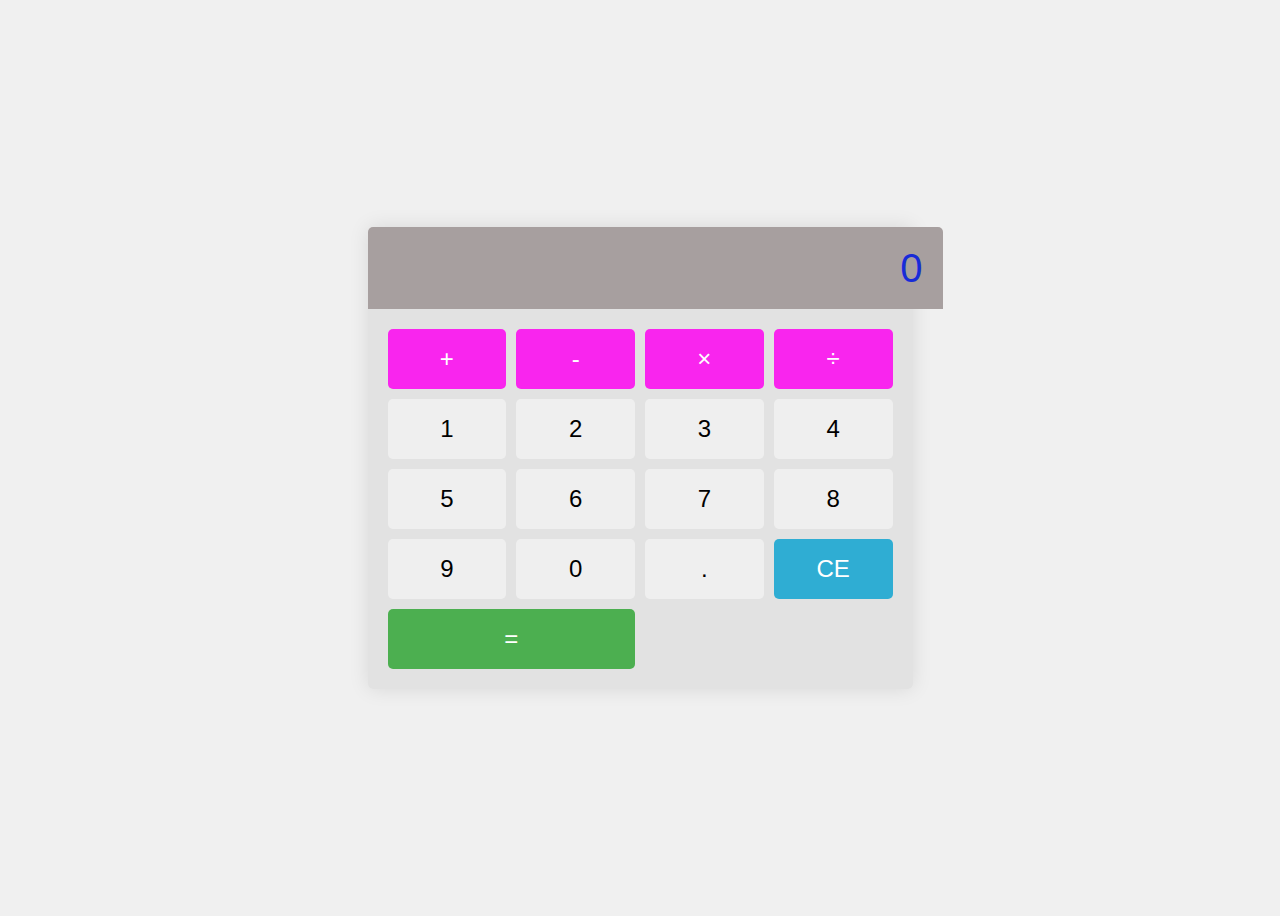
<file: index.html>
<!DOCTYPE html>
<html lang="en">
<head>
    <meta charset="UTF-8">
    <meta name="viewport" content="width=device-width, initial-scale=1.0">
    <title>Calculatrice</title>
    <script defer src="./script.js"></script>
    <link rel="stylesheet" href="./index.css">
</head>
<body>
    <div class="calculator">
        <input type="text" class="calculator-screen" value="" disabled />
        <div class="calculator-keys">
            <button type="button" class="operator" value="+">+</button>
            <button type="button" class="operator" value="-">-</button>
            <button type="button" class="operator" value="*">&times;</button>
            <button type="button" class="operator" value="/">&divide;</button>

            <button type="button" value="1">1</button>
            <button type="button" value="2">2</button>
            <button type="button" value="3">3</button>

            <button type="button" value="4">4</button>
            <button type="button" value="5">5</button>
            <button type="button" value="6">6</button>

            <button type="button" value="7">7</button>
            <button type="button" value="8">8</button>
            <button type="button" value="9">9</button>

            <button type="button" value="0">0</button>
            <button type="button" value=".">.</button>
            <button type="button" class="all-clear" value="all-clear">CE</button>

            <button type="button" class="equal-sign" value="=">=</button>
        </div>
    </div>
</body>
</html>
</file>
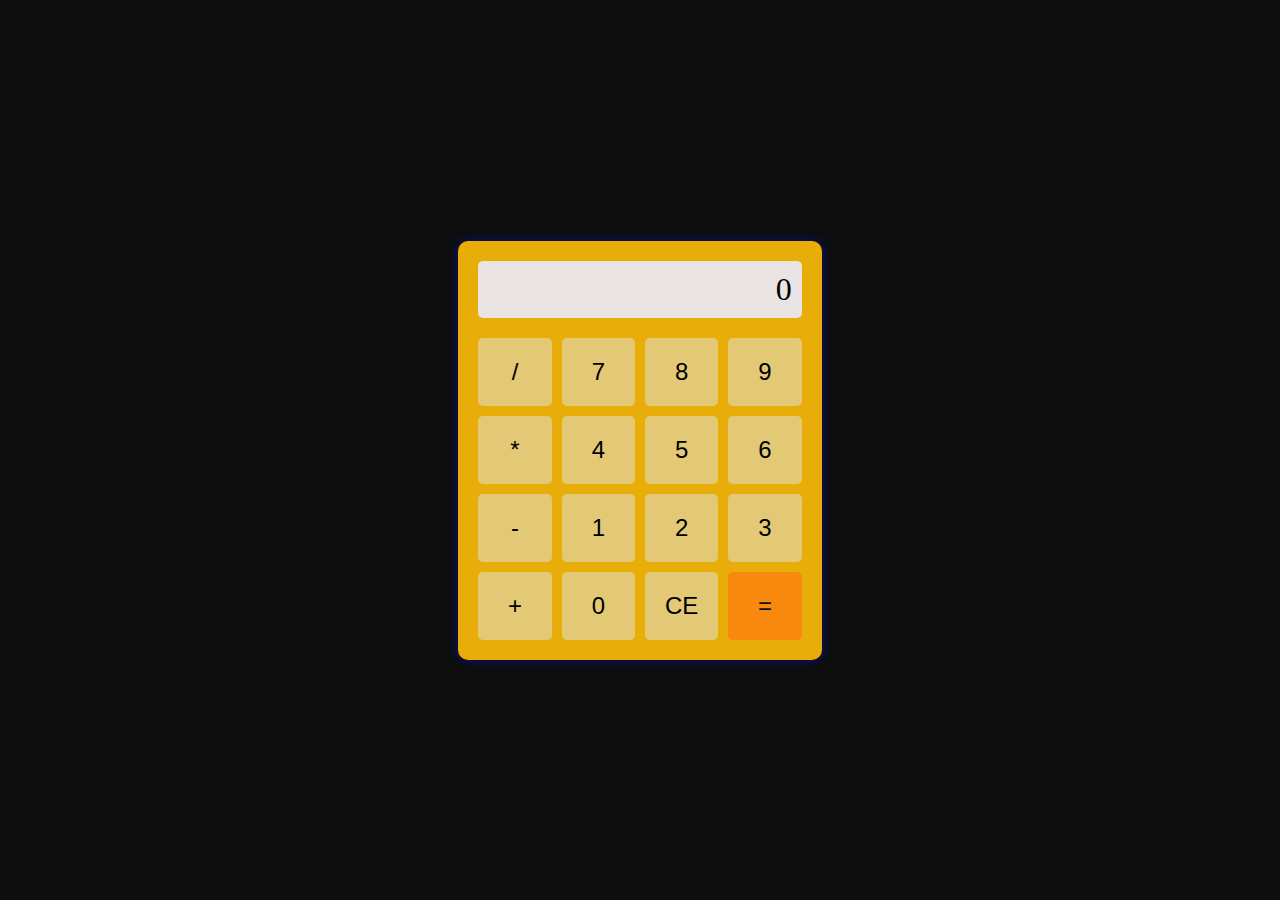
<file: index2.html>
<!DOCTYPE html>
<html lang="en">
<head>
    <meta charset="UTF-8">
    <meta name="viewport" content="width=device-width, initial-scale=1.0">
    <title>Document</title>
    <script defer src="./script2.js"></script>
    <link rel="stylesheet" href="./index2.css">
</head>
<body>
    <body>
        <div class="calculatrice">
          <div class="display" id="display">0</div>
          <div class="buttons">
            <button class="btn" onclick="appendOperator('/')">/</button>
            <button class="btn" onclick="appendNumber('7')">7</button>
            <button class="btn" onclick="appendNumber('8')">8</button>
            <button class="btn" onclick="appendNumber('9')">9</button>
            <button class="btn" onclick="appendOperator('*')">*</button>
            <button class="btn" onclick="appendNumber ('4')">4</button>
            <button class="btn" onclick="appendNumber('5')">5</button>
            <button class="btn" onclick="appendNumber('6')">6</button>
            <button class="btn" onclick="appendNumber('-')">-</button>
            <button class="btn" onclick="appendNumber('1')">1</button>
            <button class="btn" onclick="appendNumber('2')">2</button>
            <button class="btn" onclick="appendNumber('3')">3</button>
            <button class="btn" onclick="appendOperator('+')">+</button>
            <button class="btn" onclick="appendNumber('0')">0</button>
            <button class="btn" onclick="deleteLast('CE')">CE</button>
            <button class="btn equal" onclick="calculate()">=</button>
          </div>
        </div>
      </body>
</html>
</file>
<file: index.css>
body {
    display: flex;
    justify-content: center;
    align-items: center;
    height: 100vh;
    background-color: #f0f0f0;
}

.calculator {
    border-radius: 5px;
    box-shadow: 0px 0px 20px 0px rgba(0,0,0,0.1);
}

.calculator-screen {
    width: 100%;
    height: 80px;
    border: none;
    background-color: #a79f9f;
    color: rgb(24, 43, 216);
    text-align: right;
    padding-right: 20px;
    padding-left: 10px;
    font-size: 2.5rem;
    border-top-left-radius: 5px;
    border-top-right-radius: 5px;
}

.calculator-keys {
    display: grid;
    grid-template-columns: repeat(4, 1fr);
    gap: 10px;
    padding: 20px;
    background-color: #e2e2e2;
    border-bottom-left-radius: 5px;
    border-bottom-right-radius: 5px;
}

button {
    height: 60px;
    border-radius: 5px;
    border: none;
    font-size: 1.5rem;
}

button.operator {
    background-color: #f925ee;
    color: white;
}

button.equal-sign {
    background-color: #4caf50;
    color: white;
    grid-column: span 2;
}

button.all-clear {
    background-color: #2fadd3;
    color: white;
}

button:hover {
    cursor: pointer;
    opacity: 0.9;
}
</file>
<file: index2.css>
body {
    display: flex;
    justify-content: center;
    align-items: center;
    height: 100vh;
    background-color: rgb(13, 14, 13);
    margin: 0;
}

.calculatrice {
    background-color: rgba(248, 185, 10, 0.938);
    padding: 20px;
    border-radius: 10px;
    box-shadow: 0 0 10px #1013b3cb;
}

.display {
    font-size: 2em;
    margin-bottom: 20px;
    padding: 10px;
    background-color: #e9e3e3;
    color: hsl(0, 0%, 1%);
    text-align: right;
    border-radius: 5px;
    overflow: hidden;
    word-wrap: break-word;
}

.buttons {
    display: grid;
    grid-template-columns: repeat(4, 1fr);
    gap: 10px;
}

.btn {
    padding: 20px;
    font-size: 1.5em;
    background-color: rgb(227, 201, 117);
    border: none;
    border-radius: 5px;
    cursor: pointer;
    transition: background-color 0.2s;
}

.btn:hover {
    background-color: hwb(46 7% 3%);
}

.equal {
    background-color: #f78a0e;
    color: hsl(0, 3%, 7%);
}

.equal:hover {
    background-color: hwb(0 41% 1%);
}
</file>
